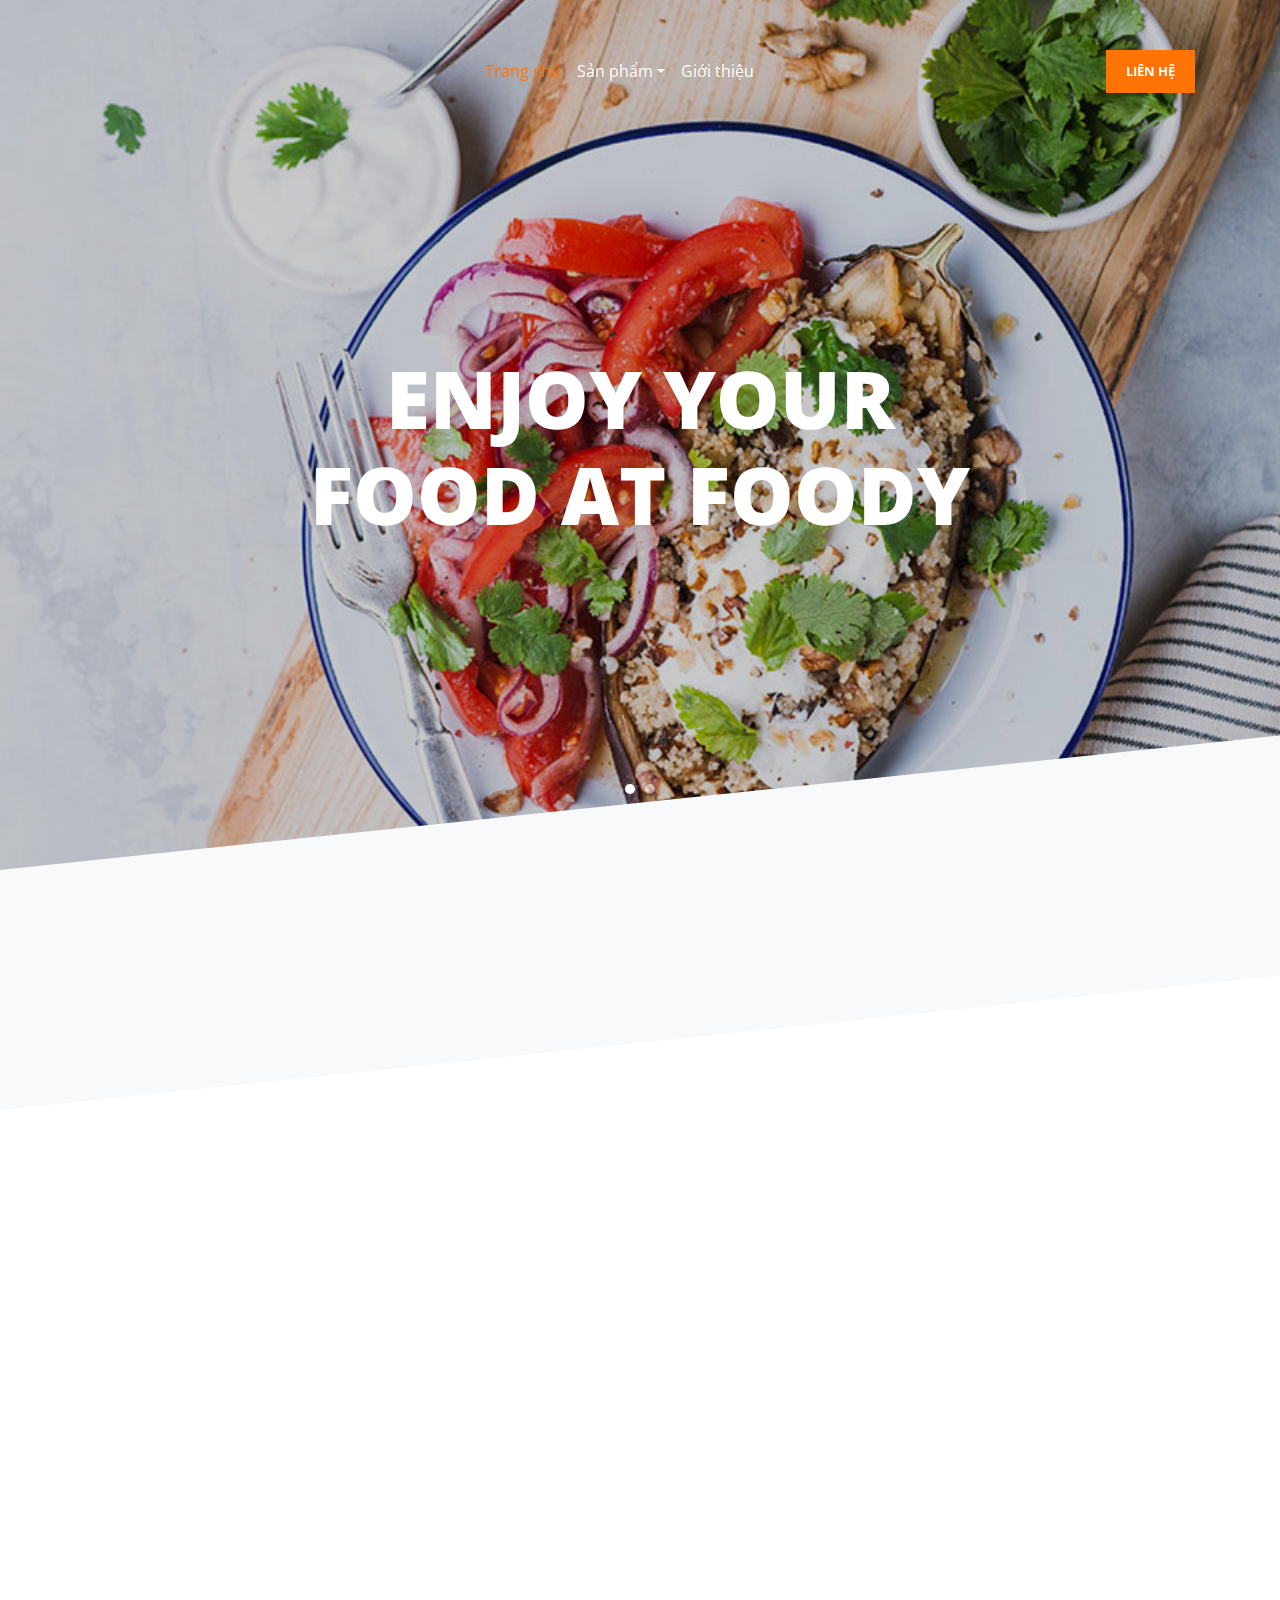
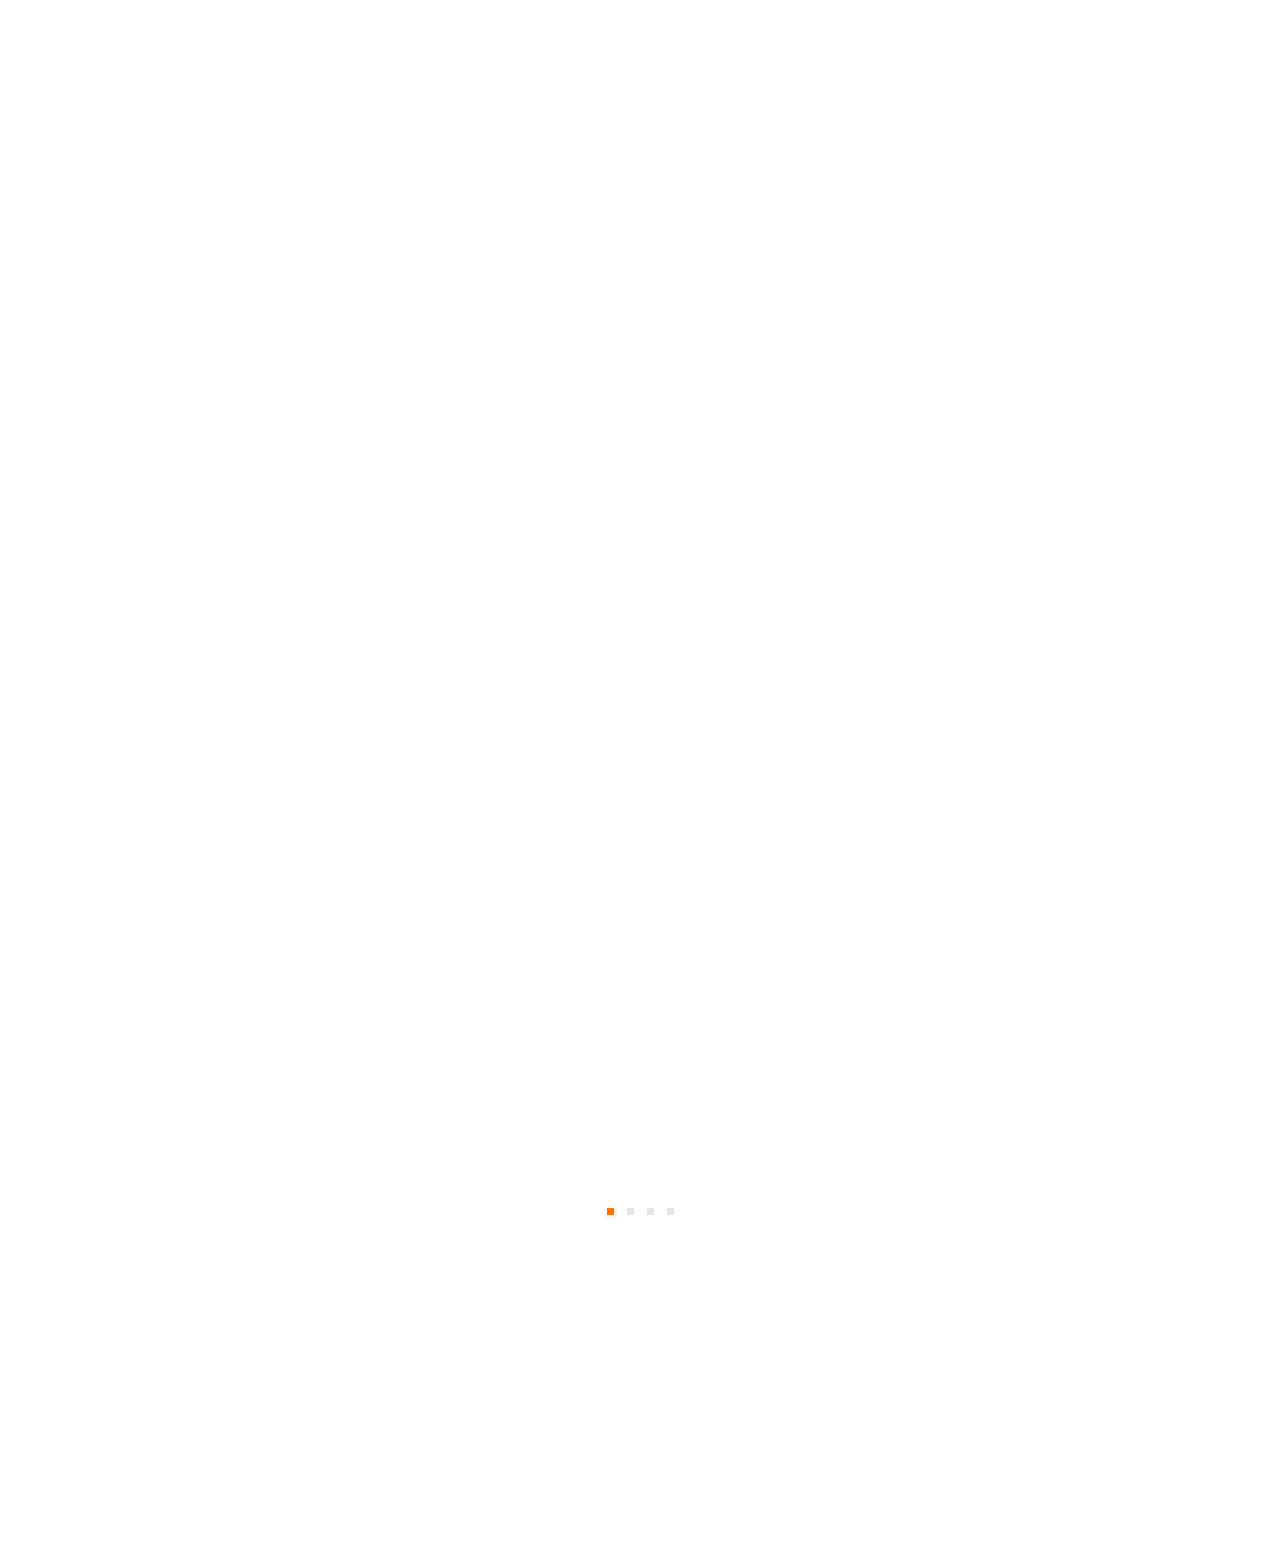
<file: lab4/index.html>
<!DOCTYPE html>
<html lang="en">
  <head>
    <title>Trang chủ</title>
    <meta charset="utf-8">
    <meta name="viewport" content="width=device-width, initial-scale=1, shrink-to-fit=no">
    
    <meta name="description" content="" />
    <meta name="keywords" content="" />
    <meta name="author" content="Free-Template.co" />
    <link rel="icon" href="img/logocanhan.png" type="image/png" sizes="16x16">

    <link href="https://fonts.googleapis.com/css?family=Open+Sans:300,400,700,800" rel="stylesheet">

    <link rel="stylesheet" href="css/bootstrap.css">
    <link rel="stylesheet" href="css/animate.css">
    <link rel="stylesheet" href="css/owl.carousel.min.css">
    <link rel="stylesheet" href="css/aos.css">

    <link rel="stylesheet" href="css/magnific-popup.css">


    <link rel="stylesheet" href="fonts/ionicons/css/ionicons.min.css">
    <link rel="stylesheet" href="fonts/fontawesome/css/font-awesome.min.css">
    <link rel="stylesheet" href="fonts/flaticon/font/flaticon.css">

    <!-- Theme Style -->
    <link rel="stylesheet" href="css/style.css">
  </head>
  <body>
    
    <header role="banner">
      <nav class="navbar navbar-expand-md navbar-dark bg-dark">
        <div class="container">

          <button class="navbar-toggler" type="button" data-toggle="collapse" data-target="#navbarsExample05" aria-controls="navbarsExample05" aria-expanded="false" aria-label="Toggle navigation">
            <span class="navbar-toggler-icon"></span>
          </button>

          <div class="collapse navbar-collapse" id="navbarsExample05">
            <ul class="navbar-nav ml-auto pl-lg-5 pl-0">
              <li class="nav-item">
                <a class="nav-link active" href="index.html">Trang chủ</a>
              </li>

              <li class="nav-item dropdown">
                      <a class="nav-link dropdown-toggle" href="#" id="dropdown04" data-toggle="dropdown" aria-haspopup="true" aria-expanded="false">	Sản phẩm</a>
                <div class="dropdown-menu" aria-labelledby="dropdown04">
                  <a class="dropdown-item" href="#">Món ăn ngon</a>
    
                  <a class="dropdown-item" href="#">Món đặc trưng </a>
                </div>
              </li>

                         <li class="nav-item">
                <a class="nav-link" href="#.html">Giới thiệu</a>
              </li>
            </ul>

            <ul class="navbar-nav ml-auto">
              <li class="nav-item cta-btn">
                <a class="nav-link" href="#.html">Liên hệ 	</a>
              </li>
            </ul>
            
          </div>
        </div>
      </nav>
    </header>
    <!-- END header -->
    
    <div class="slider-wrap">
      <section class="home-slider owl-carousel">


        <div class="slider-item" style="background-image: url('img/hero_1.jpg');">
          
          <div class="container">
            <div class="row slider-text align-items-center justify-content-center">
              <div class="col-md-8 text-center col-sm-12 ">
                <h1 data-aos="fade-up">Enjoy Your Food at Foody</h1>

              </div>
            </div>
          </div>

        </div>

        <div class="slider-item" style="background-image: url('img/hero_2.jpg');">
          <div class="container">
            <div class="row slider-text align-items-center justify-content-center">
              <div class="col-md-8 text-center col-sm-12 ">
                <h1 data-aos="fade-up">Delecious Food</h1>
       
              </div>
            </div>
          </div>
          
        </div>

      </section>
    <!-- END slider -->
    </div> 
	    <section class="section pb-0">
      <div class="container">
        <div class="row mb-5 justify-content-center" data-aos="fade">
            <div class="col-md-7 text-center heading-wrap">
              <h2 data-aos="fade-up">NHÀ HÀNG</h2>
              <p data-aos="fade-up" data-aos-delay="100">Ở đây có 3 điều luôn tạo sự khác biệt: UY TÍN, CHẤT LƯỢNG, DỊCH VỤ . </p>
            </div>
          </div>
        <div class="row align-items-center">
          <div class="col-lg-4">
            <img src="img/dishes_1.jpg" alt="Free website template by Free-Template.co" class="img-fluid about_img_1" data-aos="fade" data-aos-delay="200">
          </div>
          <div class="col-lg-4">
            <img src="img/about_1.jpg" alt="Free website template by Free-Template.co" class="img-fluid about_img_1" data-aos="fade" data-aos-delay="300">
            <img src="img/about_2.jpg" alt="Free website template by Free-Template.co" class="img-fluid about_img_1" data-aos="fade" data-aos-delay="400">
          </div>
          <div class="col-lg-4">
            <img src="img/dishes_3.jpg" alt="Free website template by Free-Template.co" class="img-fluid about_img_1" data-aos="fade" data-aos-delay="500">
          </div>
        </div>
      </div>
    </section>
	<section class="section ">

      <div class="clearfix mb-5 pb-5">
        <div class="container-fluid mb-5">
          <div class="row" data-aos="fade">
            <div class="col-md-12 text-center heading-wrap">
              <h2>MÓN ĂN ĐẶC BIỆT</h2>
            </div>
          </div>
        </div>
        <div class="owl-carousel centernonloop">
          <a href="#" class="item-dishes" data-aos="fade-right" data-aos-delay="100">
            <div class="text">
              <p class="dishes-price">250k </p>
              <h2 class="dishes-heading">Organic tomato salad, gorgonzola cheese, capers</h2>
            </div>
            <img src="img/dishes_1.jpg" alt="" class="img-fluid">
          </a>
          <a href="#" class="item-dishes" data-aos="fade-right" data-aos-delay="200">
            <div class="text">
              <p class="dishes-price">399k</p>
              <h2 class="dishes-heading">Baked broccoli</h2>
            </div>
            <img src="img/dishes_2.jpg" alt="" class="img-fluid">
          </a>
          <a href="#" class="item-dishes" data-aos="fade-right" data-aos-delay="300">
            <div class="text">
              <p class="dishes-price">499k</p>
              <h2 class="dishes-heading">Spicy meatballs</h2>
            </div>
            <img src="img/dishes_3.jpg" alt="" class="img-fluid">
          </a>
          <a href="#" class="item-dishes" data-aos="fade-right" data-aos-delay="400">
            <div class="text">
              <p class="dishes-price">599k</p>
              <h2 class="dishes-heading">Eggplant parmigiana</h2>
            </div>
            <img src="img/dishes_4.jpg" alt="" class="img-fluid">
          </a>
        </div>
      </div>

    </section> <!-- .section -->
	
       <section class="">

   

    </section> <!-- .section -->

   



    <!-- loader -->
    <div id="loader" class="show fullscreen"><svg class="circular" width="48px" height="48px"><circle class="path-bg" cx="24" cy="24" r="22" fill="none" stroke-width="4" stroke="#eeeeee"/><circle class="path" cx="24" cy="24" r="22" fill="none" stroke-width="4" stroke-miterlimit="10" stroke="#cf1d16"/></svg></div>

    <script src="js/jquery-3.2.1.min.js"></script>
    <script src="js/popper.min.js"></script>
    <script src="js/bootstrap.min.js"></script>
    <script src="js/owl.carousel.min.js"></script>
    <script src="js/jquery.waypoints.min.js"></script>
    <script src="js/aos.js"></script>

    <script src="js/jquery.magnific-popup.min.js"></script>
    <script src="js/magnific-popup-options.js"></script>
    

    <script src="js/main.js"></script>
    
  </body>
</html>
</file>
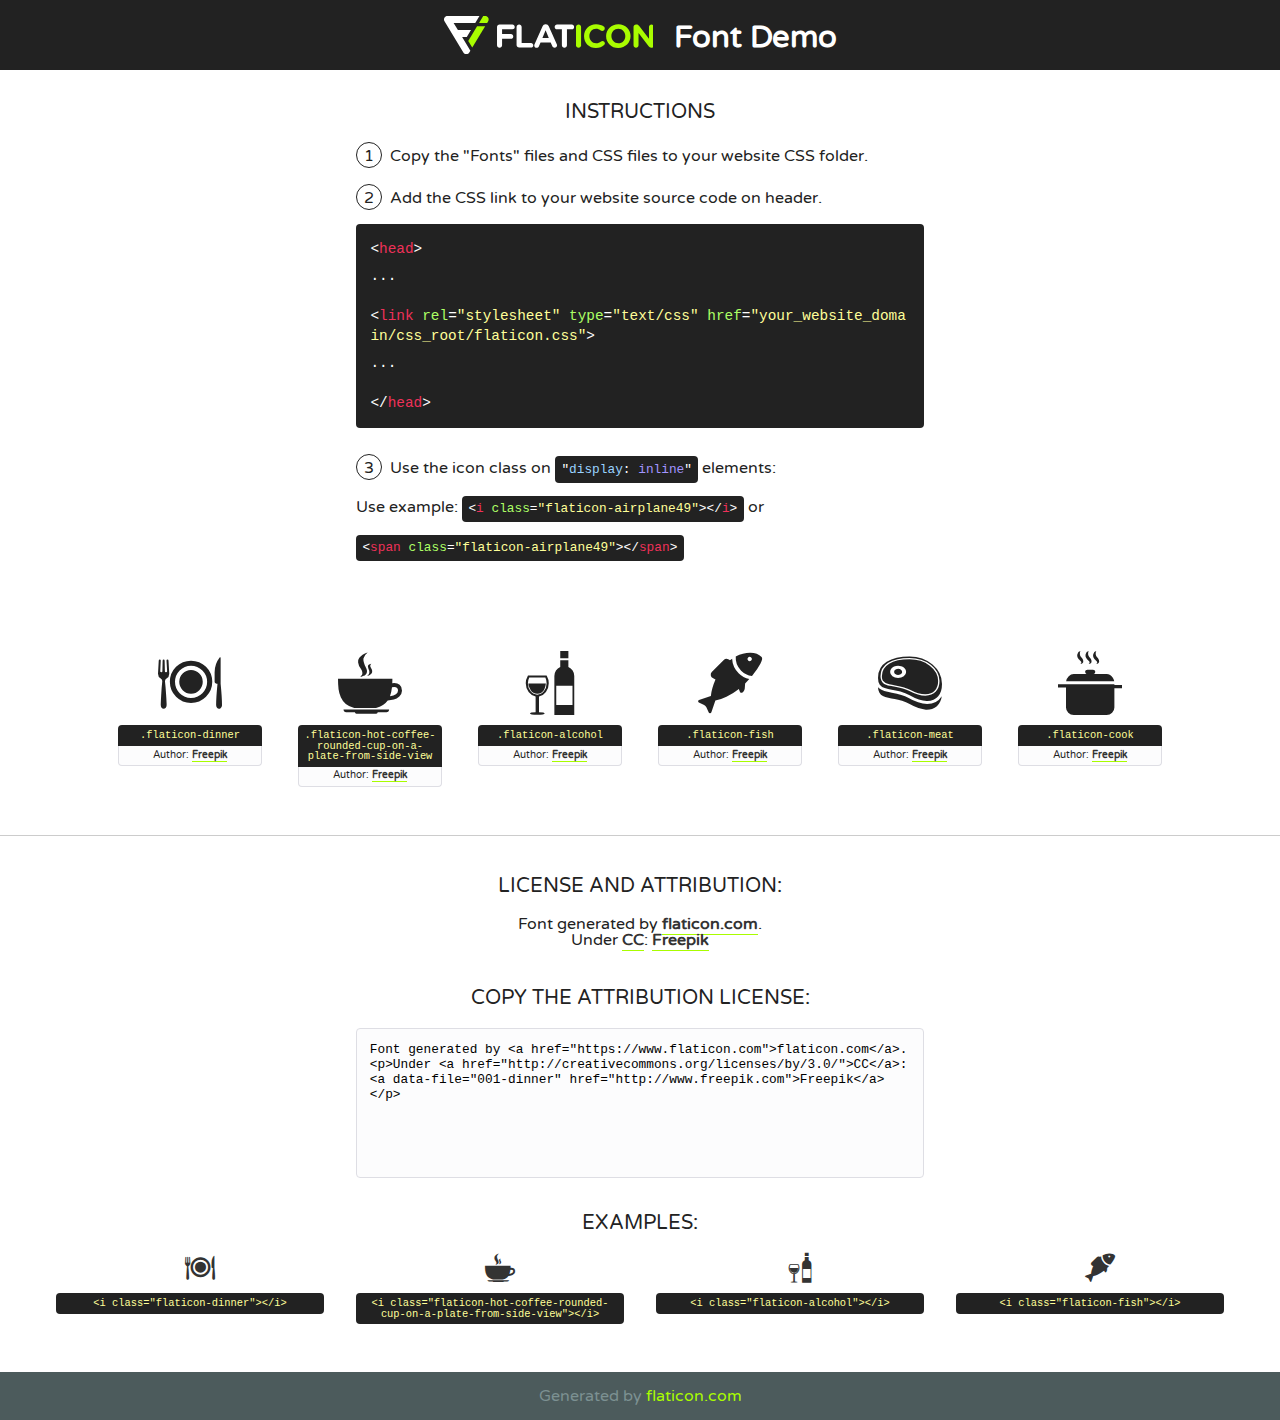
<file: lab4/fonts/flaticon/font/flaticon.html>
<!DOCTYPE html>
<!--
  Flaticon icon font: Flaticon
  Creation date: 02/05/2019 01:22
-->
<html>
<!DOCTYPE html>
<html>

<head>
    <title>Flaticon WebFont</title>
    <link href="http://fonts.googleapis.com/css?family=Varela+Round" rel="stylesheet" type="text/css" />
    <link rel="stylesheet" type="text/css" href="flaticon.css">
    <meta charset="UTF-8">
    <style>
    html, body, div, span, applet, object, iframe,
    h1, h2, h3, h4, h5, h6, p, blockquote, pre,
    a, abbr, acronym, address, big, cite, code,
    del, dfn, em, img, ins, kbd, q, s, samp,
    small, strike, strong, sub, sup, tt, var,
    b, u, i, center,
    dl, dt, dd, ol, ul, li,
    fieldset, form, label, legend,
    table, caption, tbody, tfoot, thead, tr, th, td,
    article, aside, canvas, details, embed, 
    figure, figcaption, footer, header, hgroup, 
    menu, nav, output, ruby, section, summary,
    time, mark, audio, video {
        margin: 0;
        padding: 0;
        border: 0;
        font-size: 100%;
        font: inherit;
        vertical-align: baseline;
    }
    /* HTML5 display-role reset for older browsers */
    article, aside, details, figcaption, figure, 
    footer, header, hgroup, menu, nav, section {
        display: block;
    }
    body {
        line-height: 1;
    }
    ol, ul {
        list-style: none;
    }
    blockquote, q {
        quotes: none;
    }
    blockquote:before, blockquote:after,
    q:before, q:after {
        content: '';
        content: none;
    }
    table {
        border-collapse: collapse;
        border-spacing: 0;
    }
    body {
        font-family: 'Varela Round', Helvetica, Arial, sans-serif;
        font-size: 16px;
        color: #222;
    }
    a {
        color: #333;
        border-bottom: 1px solid #a9fd00;
        font-weight: bold;
        text-decoration: none;
    }
    * {
        -moz-box-sizing: border-box;
        -webkit-box-sizing: border-box;
        box-sizing: border-box;
        margin: 0;
        padding: 0;
    }
    [class^="flaticon-"]:before, [class*=" flaticon-"]:before, [class^="flaticon-"]:after, [class*=" flaticon-"]:after {
        font-family: Flaticon;
        font-size: 30px;
        font-style: normal;
        margin-left: 20px;
        color: #333;
    }
    .wrapper {
        max-width: 600px;
        margin: auto;
        padding: 0 1em;
    }
    .title {
        font-size: 1.25em;
        text-align: center;
        margin-bottom: 1em;
        text-transform: uppercase;
    }
    header {
        text-align: center;
        background-color: #222;
        color: #fff;
        padding: 1em;
    }
    header .logo {
        width: 210px;
        height: 38px;
        display: inline-block;
        vertical-align: middle;
        margin-right: 1em;
        border: none;
    }
    header strong {
        font-size: 1.95em;
        font-weight: bold;
        vertical-align: middle;
        margin-top: 5px;
        display: inline-block;
    }
    .demo {
        margin: 2em auto;
        line-height: 1.25em;
    }
    .demo ul li {
        margin-bottom: 1em;
    }
    .demo ul li .num {
        color: #222;
        border-radius: 20px;
        display: inline-block;
        width: 26px;
        padding: 3px;
        height: 26px;
        text-align: center;
        margin-right: 0.5em;
        border: 1px solid #222;
    }
    .demo ul li code {
        background-color: #222;
        border-radius: 4px;
        padding: 0.25em 0.5em;
        display: inline-block;
        color: #fff;
        font-family: Consolas,Monaco,Lucida Console,Liberation Mono,DejaVu Sans Mono,Bitstream Vera Sans Mono,Courier New, monospace;
        font-weight: lighter;
        margin-top: 1em;
        font-size: 0.8em;
        word-break: break-all;
    }
    .demo ul li code.big {
        padding: 1em;
        font-size: 0.9em;
    }
    .demo ul li code .red {
        color: #EF3159;
    }
    .demo ul li code .green {
        color: #ACFF65;
    }
    .demo ul li code .yellow {
        color: #FFFF99;
    }
    .demo ul li code .blue {
        color: #99D3FF;
    }
    .demo ul li code .purple {
        color: #A295FF;
    }
    .demo ul li code .dots {
        margin-top: 0.5em;
        display: block;
    }
    #glyphs {
        border-bottom: 1px solid #ccc;
        padding: 2em 0;
        text-align: center;
    }
    .glyph {
        display: inline-block;
        width: 9em;
        margin: 1em;
        text-align: center;
        vertical-align: top;
        background: #FFF;
    }
    .glyph .glyph-icon {
        padding: 10px;
        display: block;
        font-family:"Flaticon";
        font-size: 64px;
        line-height: 1;
    }
    .glyph .glyph-icon:before {
        font-size: 64px;
        color: #222;
        margin-left: 0;
    }
    .class-name {
        font-size: 0.65em;
        background-color: #222;
        color: #fff;
        border-radius: 4px 4px 0 0;
        padding: 0.5em;
        color: #FFFF99;
        font-family: Consolas,Monaco,Lucida Console,Liberation Mono,DejaVu Sans Mono,Bitstream Vera Sans Mono,Courier New, monospace;
    }
    .author-name {
        font-size: 0.6em;
        background-color: #fcfcfd;
        border: 1px solid #DEDEE4;
        border-top: 0;
        border-radius: 0 0 4px 4px;
        padding: 0.5em;
    }
    .class-name:last-child {
        font-size: 10px;
        color:#888;
    }
    .class-name:last-child a {
        font-size: 10px;
        color:#555;
    }
    .class-name:last-child a:hover {
        color:#a9fd00;
    }
    .glyph > input {
        display: block;
        width: 100px;
        margin: 5px auto;
        text-align: center;
        font-size: 12px;
        cursor: text;
    }
    .glyph > input.icon-input {
        font-family:"Flaticon";
        font-size: 16px;
        margin-bottom: 10px;
    }
    .attribution .title {
        margin-top: 2em;
    }
    .attribution textarea {
        background-color: #fcfcfd;
        padding: 1em;
        border: none;
        box-shadow: none;
        border: 1px solid #DEDEE4;
        border-radius: 4px;
        resize: none;
        width: 100%;
        height: 150px;
        font-size: 0.8em;
        font-family: Consolas,Monaco,Lucida Console,Liberation Mono,DejaVu Sans Mono,Bitstream Vera Sans Mono,Courier New, monospace;
        -webkit-appearance: none;
    }
    .iconsuse {
        margin: 2em auto;
        text-align: center;
        max-width: 1200px;
    }
    .iconsuse:after {
        content: '';
        display: table;
        clear: both;
    }
    .iconsuse .image {
        float: left;
        width: 25%;
        padding: 0 1em;
    }
    .iconsuse .image p {
        margin-bottom: 1em;
    }
    .iconsuse .image span {
        display: block;
        font-size: 0.65em;
        background-color: #222;
        color: #fff;
        border-radius: 4px;
        padding: 0.5em;
        color: #FFFF99;
        margin-top: 1em;
        font-family: Consolas,Monaco,Lucida Console,Liberation Mono,DejaVu Sans Mono,Bitstream Vera Sans Mono,Courier New, monospace;
    }
    #footer {
        text-align: center;
        background-color: #4C5B5C;
        color: #7c9192;
        padding: 1em;
    }
    #footer a {
        border: none;
        color: #a9fd00;
        font-weight: normal;
    }
    @media (max-width: 960px) {
        .iconsuse .image {
            width: 50%;
        }
    }
    @media (max-width: 560px) {
        .iconsuse .image {
            width: 100%;
        }
    }
    </style>
</head>

<body class="characters-off">

    <header>
        <a href="https://www.flaticon.com" target="_blank" class="logo">
            <svg version="1.1" xmlns="http://www.w3.org/2000/svg" xmlns:xlink="http://www.w3.org/1999/xlink" xmlns:a="http://ns.adobe.com/AdobeSVGViewerExtensions/3.0/" viewBox="0 0 560.875 102.036" enable-background="new 0 0 560.875 102.036" xml:space="preserve">
                <defs>
                </defs>
                <g>
                    <g class="letters">
                        <path fill="#ffffff" d="M141.596,29.675c0-3.777,2.985-6.767,6.764-6.767h34.438c3.426,0,6.15,2.728,6.15,6.15
                        c0,3.43-2.724,6.149-6.15,6.149h-27.674v13.091h23.719c3.429,0,6.151,2.724,6.151,6.15c0,3.43-2.723,6.149-6.151,6.149h-23.719
                        v17.574c0,3.773-2.986,6.761-6.764,6.761c-3.779,0-6.764-2.989-6.764-6.761V29.675z"></path>
                        <path fill="#ffffff" d="M193.844,29.149c0-3.781,2.985-6.767,6.764-6.767c3.776,0,6.763,2.985,6.763,6.767v42.957h25.039
                        c3.426,0,6.149,2.726,6.149,6.153c0,3.425-2.723,6.15-6.149,6.15h-31.802c-3.779,0-6.764-2.986-6.764-6.768V29.149z"></path>
                        <path fill="#ffffff" d="M241.891,75.71l21.438-48.407c1.492-3.341,4.215-5.357,7.906-5.357h0.792
                        c3.686,0,6.323,2.017,7.815,5.357l21.439,48.407c0.436,0.967,0.701,1.845,0.701,2.723c0,3.602-2.809,6.501-6.414,6.501
                        c-3.161,0-5.269-1.845-6.499-4.655l-4.132-9.661h-27.059l-4.301,10.102c-1.144,2.631-3.426,4.214-6.237,4.214
                        c-3.517,0-6.24-2.81-6.24-6.325C241.1,77.64,241.451,76.677,241.891,75.71z M279.932,58.666l-8.521-20.297l-8.526,20.297H279.932
                        z"></path>
                        <path fill="#ffffff" d="M314.864,35.387H301.86c-3.429,0-6.239-2.813-6.239-6.238c0-3.429,2.811-6.24,6.239-6.24h39.533
                        c3.426,0,6.237,2.811,6.237,6.24c0,3.425-2.811,6.238-6.237,6.238h-13.001v42.785c0,3.773-2.99,6.761-6.764,6.761
                        c-3.779,0-6.764-2.989-6.764-6.761V35.387z"></path>
                        <path fill="#A9FD00" d="M352.615,29.149c0-3.781,2.985-6.767,6.767-6.767c3.774,0,6.761,2.985,6.761,6.767v49.024
                        c0,3.773-2.987,6.761-6.761,6.761c-3.781,0-6.767-2.989-6.767-6.761V29.149z"></path>
                        <path fill="#A9FD00" d="M374.132,53.836v-0.179c0-17.481,13.178-31.801,32.065-31.801c9.22,0,15.459,2.458,20.557,6.238
                        c1.402,1.054,2.637,2.985,2.637,5.357c0,3.692-2.985,6.59-6.681,6.59c-1.845,0-3.071-0.702-4.044-1.319
                        c-3.776-2.813-7.729-4.393-12.562-4.393c-10.364,0-17.831,8.611-17.831,19.154v0.173c0,10.542,7.291,19.329,17.831,19.329
                        c5.715,0,9.492-1.756,13.359-4.834c1.049-0.874,2.458-1.491,4.039-1.491c3.429,0,6.325,2.813,6.325,6.236
                        c0,2.106-1.056,3.78-2.282,4.834c-5.539,4.834-12.036,7.733-21.878,7.733C387.572,85.464,374.132,71.493,374.132,53.836z"></path>
                        <path fill="#A9FD00" d="M433.009,53.836v-0.179c0-17.481,13.79-31.801,32.766-31.801c18.981,0,32.592,14.143,32.592,31.628v0.173
                        c0,17.483-13.785,31.807-32.769,31.807C446.625,85.464,433.009,71.32,433.009,53.836z M484.224,53.836v-0.179
                        c0-10.539-7.725-19.326-18.626-19.326c-10.893,0-18.449,8.611-18.449,19.154v0.173c0,10.542,7.73,19.329,18.626,19.329
                        C476.676,72.986,484.224,64.378,484.224,53.836z"></path>
                        <path fill="#A9FD00" d="M506.233,29.321c0-3.774,2.99-6.763,6.767-6.763h1.401c3.252,0,5.183,1.583,7.029,3.953l26.093,34.265
                        V29.059c0-3.692,2.99-6.677,6.681-6.677c3.683,0,6.671,2.985,6.671,6.677v48.934c0,3.78-2.987,6.765-6.764,6.765h-0.436
                        c-3.257,0-5.188-1.581-7.034-3.953l-27.056-35.492v32.944c0,3.687-2.985,6.676-6.678,6.676c-3.683,0-6.673-2.989-6.673-6.676
                        V29.321z"></path>
                    </g>
                    <g class="insignia">
                        <path fill="#ffffff" d="M48.372,56.137h12.517l11.156-18.537H37.186L25.688,18.539h57.825L94.668,0H9.271
                        C5.925,0,2.842,1.801,1.198,4.716c-1.644,2.907-1.593,6.482,0.134,9.343l50.38,83.501c1.678,2.781,4.689,4.476,7.938,4.476
                        c3.246,0,6.257-1.695,7.935-4.476l2.898-4.804L48.372,56.137z"></path>
                        <g class="i">
                            <path fill="#A9FD00" d="M93.575,18.539h0.031v0.004l21.652,0.004l2.705-4.488c1.727-2.861,1.778-6.436,0.133-9.343
                            C116.454,1.801,113.371,0,110.026,0h-5.294L93.575,18.539z"></path>
                            <polygon fill="#A9FD00" points="88.291,27.356 64.725,66.486 75.519,84.404 109.942,27.356"></polygon>
                        </g>
                    </g>
                </g>
            </svg>
        </a>
        <strong>Font Demo</strong>
    </header>


    <section class="demo wrapper">

        <p class="title">Instructions</p>

        <ul>
            <li>
                <span class="num">1</span>Copy the "Fonts" files and CSS files to your website CSS folder.
            </li>
            <li>
                <span class="num">2</span>Add the CSS link to your website source code on header.
                <code class="big">
                    &lt;<span class="red">head</span>&gt;
                    <br/><span class="dots">...</span>
                    <br/>&lt;<span class="red">link</span> <span class="green">rel</span>=<span class="yellow">"stylesheet"</span> <span class="green">type</span>=<span class="yellow">"text/css"</span> <span class="green">href</span>=<span class="yellow">"your_website_domain/css_root/flaticon.css"</span>&gt;
                    <br/><span class="dots">...</span>
                    <br/>&lt;/<span class="red">head</span>&gt;
                </code>
            </li>

            <li>
                <p>
                    <span class="num">3</span>Use the icon class on <code>"<span class="blue">display</span>:<span class="purple"> inline</span>"</code> elements:
                    <br />
                    Use example: <code>&lt;<span class="red">i</span> <span class="green">class</span>=<span class="yellow">&quot;flaticon-airplane49&quot;</span>&gt;&lt;/<span class="red">i</span>&gt;</code> or <code>&lt;<span class="red">span</span> <span class="green">class</span>=<span class="yellow">&quot;flaticon-airplane49&quot;</span>&gt;&lt;/<span class="red">span</span>&gt;</code>
            </li>
        </ul>

    </section>




   <section id="glyphs">          
    
      
        <div class="glyph"><div class="glyph-icon flaticon-dinner"></div>
            <div class="class-name">.flaticon-dinner</div>
            <div class="author-name">Author: <a data-file="001-dinner" href="http://www.freepik.com">Freepik</a> </div> 
        </div>        
        
        <div class="glyph"><div class="glyph-icon flaticon-hot-coffee-rounded-cup-on-a-plate-from-side-view"></div>
            <div class="class-name">.flaticon-hot-coffee-rounded-cup-on-a-plate-from-side-view</div>
            <div class="author-name">Author: <a data-file="002-hot-coffee-rounded-cup-on-a-plate-from-side-view" href="http://www.freepik.com">Freepik</a> </div> 
        </div>        
        
        <div class="glyph"><div class="glyph-icon flaticon-alcohol"></div>
            <div class="class-name">.flaticon-alcohol</div>
            <div class="author-name">Author: <a data-file="003-alcohol" href="http://www.freepik.com">Freepik</a> </div> 
        </div>        
        
        <div class="glyph"><div class="glyph-icon flaticon-fish"></div>
            <div class="class-name">.flaticon-fish</div>
            <div class="author-name">Author: <a data-file="004-fish" href="http://www.freepik.com">Freepik</a> </div> 
        </div>        
        
        <div class="glyph"><div class="glyph-icon flaticon-meat"></div>
            <div class="class-name">.flaticon-meat</div>
            <div class="author-name">Author: <a data-file="005-meat" href="http://www.freepik.com">Freepik</a> </div> 
        </div>        
        
        <div class="glyph"><div class="glyph-icon flaticon-cook"></div>
            <div class="class-name">.flaticon-cook</div>
            <div class="author-name">Author: <a data-file="006-cook" href="http://www.freepik.com">Freepik</a> </div> 
        </div>        
        

    </section>



    <section class="attribution wrapper"   style="text-align:center;">

      <div class="title">License and attribution:</div><div class="attrDiv">Font generated by <a href="https://www.flaticon.com">flaticon.com</a>. <div><p>Under <a href="http://creativecommons.org/licenses/by/3.0/">CC</a>: <a data-file="001-dinner" href="http://www.freepik.com">Freepik</a></p>  </div>
      </div>
      <div class="title">Copy the Attribution License:</div>

    <textarea onclick="this.focus();this.select();">Font generated by &lt;a href=&quot;https://www.flaticon.com&quot;&gt;flaticon.com&lt;/a&gt;. <p>Under <a href="http://creativecommons.org/licenses/by/3.0/">CC</a>: <a data-file="001-dinner" href="http://www.freepik.com">Freepik</a></p>  
     </textarea>

    </section>

    <section class="iconsuse">

          <div class="title">Examples:</div>            
             
            <div class="image">
                <p>
                    <i class="glyph-icon flaticon-dinner"></i> 
                    <span>&lt;i class=&quot;flaticon-dinner&quot;&gt;&lt;/i&gt;</span>
                </p>
            </div>
            
            <div class="image">
                <p>
                    <i class="glyph-icon flaticon-hot-coffee-rounded-cup-on-a-plate-from-side-view"></i> 
                    <span>&lt;i class=&quot;flaticon-hot-coffee-rounded-cup-on-a-plate-from-side-view&quot;&gt;&lt;/i&gt;</span>
                </p>
            </div>
            
            <div class="image">
                <p>
                    <i class="glyph-icon flaticon-alcohol"></i> 
                    <span>&lt;i class=&quot;flaticon-alcohol&quot;&gt;&lt;/i&gt;</span>
                </p>
            </div>
            
            <div class="image">
                <p>
                    <i class="glyph-icon flaticon-fish"></i> 
                    <span>&lt;i class=&quot;flaticon-fish&quot;&gt;&lt;/i&gt;</span>
                </p>
            </div>
                       
        </div>
                            
    </section>

<div id="footer">
    <div>Generated by <a href="https://www.flaticon.com">flaticon.com</a>
    </div>
</div>



</body>
</html>
</file>
<file: lab4/fonts/flaticon/font/flaticon.css>
/*
  	Flaticon icon font: Flaticon
  	Creation date: 02/05/2019 01:22
  	*/

@font-face {
  font-family: "Flaticon";
  src: url("./Flaticon.eot");
  src: url("./Flaticon.eot?#iefix") format("embedded-opentype"),
       url("./Flaticon.woff2") format("woff2"),
       url("./Flaticon.woff") format("woff"),
       url("./Flaticon.ttf") format("truetype"),
       url("./Flaticon.svg#Flaticon") format("svg");
  font-weight: normal;
  font-style: normal;
}

@media screen and (-webkit-min-device-pixel-ratio:0) {
  @font-face {
    font-family: "Flaticon";
    src: url("./Flaticon.svg#Flaticon") format("svg");
  }
}

[class^="flaticon-"]:before, [class*=" flaticon-"]:before,
[class^="flaticon-"]:after, [class*=" flaticon-"]:after {   
  font-family: Flaticon;
        font-style: normal;
/* Better Font Rendering =========== */
  -webkit-font-smoothing: antialiased;
  -moz-osx-font-smoothing: grayscale;
}

.flaticon-dinner:before { content: "\f100"; }
.flaticon-hot-coffee-rounded-cup-on-a-plate-from-side-view:before { content: "\f101"; }
.flaticon-alcohol:before { content: "\f102"; }
.flaticon-fish:before { content: "\f103"; }
.flaticon-meat:before { content: "\f104"; }
.flaticon-cook:before { content: "\f105"; }
</file>
<file: lab4/css/style.css>
/*
////////////////////////////////////////////////////////////////

Author: Free-Template.co
Author URL: http://free-template.co.
License: https://creativecommons.org/licenses/by/3.0/
License URL: https://creativecommons.org/licenses/by/3.0/
Site License URL: https://free-template.co/template-license/
  
Website:  https://free-template.co
Facebook: https://www.facebook.com/FreeDashTemplate.co
Twitter:  https://twitter.com/Free_Templateco
RSS Feed: https://feeds.feedburner.com/Free-templateco

////////////////////////////////////////////////////////////////
*/
html {
  overflow-x: hidden;
}

body {
  background: #fff;
  font-family: "Open Sans", Arial, sans-serif;
  font-weight: 400;
  font-size: 15px;
  line-height: 1.8;
  color: #868e96;
}

a {
  -webkit-transition: .3s all ease;
  -o-transition: .3s all ease;
  transition: .3s all ease;
  text-decoration: none;
}

a:hover {
  text-decoration: none;
}

h1, h2, h3, h4, h5 {
  color: #000;
}

.btn, .form-control {
  outline: none;
  -webkit-box-shadow: none !important;
  box-shadow: none !important;
  border-radius: 0px !important;
}

.btn:focus, .btn:active, .form-control:focus, .form-control:active {
  outline: none;
}

.form-control {
  -webkit-box-shadow: none !important;
  box-shadow: none !important;
  height: 46px;
  border-width: 1px;
}

.form-control:active, .form-control:focus {
  border-color: #ff7404;
}

textarea.form-control {
  height: inherit;
}

.btn {
  font-size: 13px;
  text-transform: uppercase;
  letter-spacing: .2em;
}

.btn.btn-primary {
  color: #fff;
  border-width: 2px;
}

.btn.btn-primary:hover, .btn.btn-primary:active, .btn.btn-primary:focus {
  border-color: #ff9037;
  background: #ff9037;
}

.btn.btn-sm {
  font-size: 12px;
}

.btn.btn-outline-primary {
  border-width: 2px;
  color: #ff7404;
}

.btn.btn-outline-primary:hover, .btn.btn-outline-primary:focus, .btn.btn-outline-primary:active {
  color: #fff;
}

.btn.btn-outline-white {
  border-width: 2px;
  border-color: #fff;
  color: #fff;
}

.btn.btn-outline-white:hover, .btn.btn-outline-white:focus {
  background: #fff;
  color: #000 !important;
  border-width: 2px;
}

.btn:hover {
  text-decoration: none;
}

/* Header */
header {
  position: absolute;
  top: 0;
  left: 0;
  width: 100%;
  z-index: 5;
  padding: 0px 0;
}

@media (min-width: 768px) {
  header {
    padding: 30px 0;
  }
}

header .navbar-brand {
  text-transform: uppercase;
  letter-spacing: .2em;
  font-weight: 800;
  font-size: 2rem;
}

header .navbar-brand.absolute {
  position: absolute;
}

@media (max-width: 991px) {
  header .navbar-brand.absolute {
    position: relative;
  }
}

header .navbar-brand span {
  color: #ff7404;
}

@media (min-width: 768px) {
  header .navbar-brand span {
    color: #ced4da;
  }
}

header .navbar {
  background: black !important;
  padding-top: .5rem;
  padding-bottom: .5rem;
}

@media (min-width: 768px) {
  header .navbar {
    padding-top: 0;
    padding-bottom: 0;
    background: none !important;
    position: relative;
  }
}

header .navbar .nav-link {
  padding: 1.7rem 1rem;
  outline: none !important;
  font-size: 1rem;
  color: white !important;
}

@media (max-width: 1199px) {
  header .navbar .nav-link {
    padding: .5rem 0rem;
  }
}

header .navbar .nav-link.active {
  color: #ff7404 !important;
}

header .navbar .dropdown-menu {
  font-size: 14px;
  border-radius: 4px;
  border: none;
  -webkit-box-shadow: 0 2px 30px 0px rgba(0, 0, 0, 0.2);
  box-shadow: 0 2px 30px 0px rgba(0, 0, 0, 0.2);
  min-width: 13em;
  margin-top: -10px;
}

header .navbar .dropdown-menu:before {
  bottom: 100%;
  left: 10%;
  border: solid transparent;
  content: " ";
  height: 0;
  width: 0;
  position: absolute;
  pointer-events: none;
  border-bottom-color: #fff;
  border-width: 7px;
}

@media (max-width: 991px) {
  header .navbar .dropdown-menu:before {
    display: none;
  }
}

header .navbar .dropdown-menu .dropdown-item:hover {
  background: #ff7404;
  color: #fff;
}

header .navbar .dropdown-menu .dropdown-item.active {
  background: #ff7404;
  color: #fff;
}

header .navbar .dropdown-menu a {
  padding-top: 7px;
  padding-bottom: 7px;
}

header .navbar .cta-btn a {
  background: #ff7404;
  color: #fff !important;
  text-transform: uppercase;
  font-size: .8rem;
  padding: 15px 20px !important;
  line-height: 1;
  font-weight: bold;
  -webkit-transition: .3s all ease;
  -o-transition: .3s all ease;
  transition: .3s all ease;
}

header .navbar .cta-btn a:hover {
  background: #fff;
  color: #ff7404 !important;
  -webkit-box-shadow: 2px 0 30px -5px rgba(0, 0, 0, 0.2);
  box-shadow: 2px 0 30px -5px rgba(0, 0, 0, 0.2);
}

.half .text, .half .image {
  width: 50%;
}

@media (max-width: 991px) {
  .half .text, .half .image {
    width: 100%;
  }
}

.half .text {
  padding: 7%;
}

.half .image {
  background-size: cover;
  background-position: center center;
}

@media (max-width: 991px) {
  .half .image {
    height: 350px;
  }
}

.section-heading h2 {
  font-size: 50px;
}

.section-heading .small-sub-heading {
  font-size: 14px;
  color: #ff7404;
}

.blog .media h3 {
  font-size: 20px;
  margin-bottom: 10px;
}

.blog .media .post-meta {
  font-size: 14px;
  letter-spacing: .2em;
  text-transform: uppercase;
}

.blog .media > a {
  width: 40%;
}

@media (max-width: 767px) {
  .blog .media > a {
    width: 100%;
    margin-bottom: 30px;
  }
}

.item-dishes {
  position: relative;
  display: block;
  overflow: hidden;
}

.item-dishes img {
  -webkit-transform: scale(1);
  -ms-transform: scale(1);
  transform: scale(1);
  -webkit-transition: .3s all ease-out;
  -o-transition: .3s all ease-out;
  transition: .3s all ease-out;
  z-index: 1;
}

.item-dishes:before {
  position: absolute;
  content: "";
  left: 0;
  right: 0;
  bottom: 0;
  top: 0;
  z-index: 2;
  background: #000;
  opacity: .3;
}

.item-dishes .text {
  z-index: 3;
  position: absolute;
  top: 50%;
  -webkit-transform: translateY(-50%);
  -ms-transform: translateY(-50%);
  transform: translateY(-50%);
  width: 100%;
  text-align: center;
}

.item-dishes .text .dishes-heading {
  font-size: 30px;
  font-weight: 700;
  max-width: 500px;
  margin: 0 auto;
  text-transform: uppercase;
  color: #fff;
}

@media (max-width: 991px) {
  .item-dishes .text .dishes-heading {
    font-size: 1.3rem;
  }
}

.item-dishes .text .dishes-price {
  font-weight: 700;
  font-size: 20px;
  color: #fff;
  display: inline-block;
  background: #ff7404;
  width: 100px;
  height: 100px;
  line-height: 100px;
  border-radius: 50%;
  -webkit-transition: .3s all ease;
  -o-transition: .3s all ease;
  transition: .3s all ease;
  border: 2px solid transparent;
}

.item-dishes:hover img {
  -webkit-transform: scale(1.1);
  -ms-transform: scale(1.1);
  transform: scale(1.1);
}

.item-dishes:hover .dishes-price {
  background: transparent;
  border: 2px solid #fff;
}

.heading-wrap {
  position: relative;
}

.heading-wrap h2 {
  font-size: 50px;
  position: relative;
  padding-top: 30px;
  z-index: 2;
  text-transform: uppercase;
  font-weight: 800;
}

.heading-wrap h2:before {
  width: 80px;
  height: 2px;
  background: #ff7404;
  content: "";
  position: absolute;
  top: 0;
  left: 50%;
  -webkit-transform: translateX(-50%);
  -ms-transform: translateX(-50%);
  transform: translateX(-50%);
}

.heading-wrap .back-text, .heading-wrap .back-text-dark {
  z-index: 0;
  line-height: 1;
  top: .5em;
  left: 50%;
  margin-top: -50px;
  -webkit-transform: translateX(-50%);
  -ms-transform: translateX(-50%);
  transform: translateX(-50%);
  font-weight: 800;
  font-size: 200px;
  position: absolute;
  width: 100%;
  color: #f7f7f7;
  text-transform: uppercase;
}

.heading-wrap .back-text-dark {
  color: #f2f2f2 !important;
}

.lead {
  font-size: 16px;
}

.testimonial p {
  font-size: 20px;
  color: #000;
}

.testimonial .author img {
  width: 80px;
  height: 80px;
  border-radius: 50%;
}

.testimonial .author .author-info {
  margin-top: 20px;
}

.testimonial .author h4 {
  font-size: 18px;
  margin-bottom: 0;
}

.testimonial .author p {
  color: #cccccc;
  font-size: 14px;
}

.sched, .blog {
  display: block;
  background-color: #fff;
}

.sched .text, .sched .bg-image, .blog .text, .blog .bg-image {
  width: 100%;
}

@media (min-width: 992px) {
  .sched .text, .sched .bg-image, .blog .text, .blog .bg-image {
    width: 50%;
  }
}

.sched h3, .blog h3 {
  font-size: 20px;
}

.sched .text, .blog .text {
  padding: 30px;
}

.sched .sched-time, .blog .sched-time {
  font-size: 13px;
  color: #999999;
}

.sched .bg-image, .blog .bg-image {
  background-size: cover;
  background-position: center center;
}

@media (max-width: 991px) {
  .sched .bg-image, .blog .bg-image {
    height: 200px;
  }
}

@media (min-width: 768px) {
  .blog {
    margin-bottom: 30px;
  }
}

.blog .text, .blog .bg-image {
  width: 100%;
}

@media (min-width: 992px) {
  .blog .text, .blog .bg-image {
    width: 100%;
  }
}

.blog .bg-image {
  height: 300px;
}

.custom-icon {
  font-size: 70px;
  color: #ff7404;
}

/* Owl Carousel */
.owl-carousel .owl-item {
  -webkit-transition: .3s all ease-in-out;
  -o-transition: .3s all ease-in-out;
  transition: .3s all ease-in-out;
  opacity: .2;
}

.owl-carousel .owl-item.active {
  opacity: 1;
}

.owl-carousel .owl-nav {
  position: absolute;
  top: 50%;
  width: 100%;
}

.owl-carousel .owl-nav .owl-prev,
.owl-carousel .owl-nav .owl-next {
  position: absolute;
  -webkit-transform: translateY(-50%);
  -ms-transform: translateY(-50%);
  transform: translateY(-50%);
  margin-top: -10px;
  opacity: 1;
  -webkit-transition: .3s all ease;
  -o-transition: .3s all ease;
  transition: .3s all ease;
}

.owl-carousel .owl-nav .owl-prev:hover, .owl-carousel .owl-nav .owl-prev:focus, .owl-carousel .owl-nav .owl-prev:active,
.owl-carousel .owl-nav .owl-next:hover,
.owl-carousel .owl-nav .owl-next:focus,
.owl-carousel .owl-nav .owl-next:active {
  outline: none;
  opacity: 1;
}

.owl-carousel .owl-nav .owl-prev span:before,
.owl-carousel .owl-nav .owl-next span:before {
  font-size: 40px;
}

.owl-carousel .owl-nav .owl-prev {
  left: 30px !important;
}

.owl-carousel .owl-nav .owl-next {
  right: 30px !important;
}

.owl-carousel .owl-dots {
  text-align: center;
}

.owl-carousel .owl-dots .owl-dot {
  width: 10px;
  height: 10px;
  margin: 5px;
  border-radius: 50%;
  background: none;
  background: #fff;
  opacity: .5;
}

.owl-carousel .owl-dots .owl-dot.active {
  opacity: 1;
}

.owl-carousel.centernonloop .owl-dots, .owl-carousel.centernonloop2 .owl-dots {
  margin-top: 50px;
}

.owl-carousel.centernonloop .owl-dots.disabled, .owl-carousel.centernonloop2 .owl-dots.disabled {
  display: block !important;
}

.owl-carousel.centernonloop .owl-dots .owl-dot, .owl-carousel.centernonloop2 .owl-dots .owl-dot {
  display: inline-block;
}

.owl-carousel.centernonloop .owl-dots .owl-dot > span, .owl-carousel.centernonloop2 .owl-dots .owl-dot > span {
  display: inline-block;
  width: 7px;
  height: 7px;
  background: #ccc;
  -webkit-transition: .3s all ease-in-out;
  -o-transition: .3s all ease-in-out;
  transition: .3s all ease-in-out;
}

.owl-carousel.centernonloop .owl-dots .owl-dot.active > span, .owl-carousel.centernonloop2 .owl-dots .owl-dot.active > span {
  background: #ff7404;
  -webkit-box-shadow: 0 1px 5px 0px rgba(255, 116, 4, 0.3);
  box-shadow: 0 1px 5px 0px rgba(255, 116, 4, 0.3);
}

.owl-carousel.centernonloop .owl-dots .owl-dot:active, .owl-carousel.centernonloop .owl-dots .owl-dot:focus, .owl-carousel.centernonloop2 .owl-dots .owl-dot:active, .owl-carousel.centernonloop2 .owl-dots .owl-dot:focus {
  outline: none;
}

.owl-carousel.home-slider, .owl-carousel.home-slider-loop-false {
  z-index: 1;
  position: relative;
}

.owl-carousel.home-slider .btn-link, .owl-carousel.home-slider-loop-false .btn-link {
  color: #fff;
}

.owl-carousel.home-slider .owl-nav, .owl-carousel.home-slider-loop-false .owl-nav {
  opacity: 0;
  visibility: hidden;
  -webkit-transition: .3s all ease;
  -o-transition: .3s all ease;
  transition: .3s all ease;
}

.owl-carousel.home-slider .owl-nav button, .owl-carousel.home-slider-loop-false .owl-nav button {
  color: #fff;
}

.owl-carousel.home-slider:focus .owl-nav, .owl-carousel.home-slider:hover .owl-nav, .owl-carousel.home-slider-loop-false:focus .owl-nav, .owl-carousel.home-slider-loop-false:hover .owl-nav {
  opacity: 1;
  visibility: visible;
}

.owl-carousel.home-slider .slider-item, .owl-carousel.home-slider-loop-false .slider-item {
  background-size: cover;
  background-repeat: no-repeat;
  background-position: center center;
  height: calc(100vh);
  min-height: 700px;
  position: relative;
}

.owl-carousel.home-slider .slider-item:before, .owl-carousel.home-slider-loop-false .slider-item:before {
  position: absolute;
  top: 0;
  left: 0;
  right: 0;
  bottom: 0;
  background: rgba(0, 0, 0, 0.2);
  content: "";
}

.owl-carousel.home-slider .slider-item .slider-text, .owl-carousel.home-slider-loop-false .slider-item .slider-text {
  color: #fff;
  height: calc(100vh);
  min-height: 700px;
}

.owl-carousel.home-slider .slider-item .slider-text .child-name, .owl-carousel.home-slider-loop-false .slider-item .slider-text .child-name {
  font-size: 40px;
  color: #fff;
}

.owl-carousel.home-slider .slider-item .slider-text h1, .owl-carousel.home-slider-loop-false .slider-item .slider-text h1 {
  font-size: 5rem;
  color: #fff;
  line-height: 1.2;
  font-weight: 800 !important;
  text-transform: uppercase;
}

@media (max-width: 991px) {
  .owl-carousel.home-slider .slider-item .slider-text h1, .owl-carousel.home-slider-loop-false .slider-item .slider-text h1 {
    font-size: 40px;
  }
}

.owl-carousel.home-slider .slider-item .slider-text p, .owl-carousel.home-slider-loop-false .slider-item .slider-text p {
  font-size: 20px;
  line-height: 1.5;
  font-weight: 300;
  color: white;
}

.owl-carousel.home-slider .slider-item .slider-text a, .owl-carousel.home-slider-loop-false .slider-item .slider-text a {
  color: #fff;
  text-decoration: underline;
}

.owl-carousel.home-slider .slider-item .slider-text .btn, .owl-carousel.home-slider-loop-false .slider-item .slider-text .btn {
  text-decoration: none;
}

.owl-carousel.home-slider.inner-page .slider-item, .owl-carousel.home-slider-loop-false.inner-page .slider-item {
  height: calc(50vh - 117px);
  min-height: 550px;
}

.owl-carousel.home-slider.inner-page .slider-item .slider-text, .owl-carousel.home-slider-loop-false.inner-page .slider-item .slider-text {
  color: #fff;
  height: calc(50vh - 117px);
  min-height: 550px;
}

.owl-carousel.home-slider .owl-dots, .owl-carousel.home-slider-loop-false .owl-dots {
  position: absolute;
  bottom: 100px;
  width: 100%;
}

.owl-carousel.home-slider .owl-dots .owl-dot, .owl-carousel.home-slider-loop-false .owl-dots .owl-dot {
  width: 10px;
  height: 10px;
  margin: 5px;
  border-radius: 50%;
  border: 2px solid rgba(255, 255, 255, 0.5);
  outline: none !important;
  position: relative;
  -webkit-transition: .3s all ease;
  -o-transition: .3s all ease;
  transition: .3s all ease;
}

.owl-carousel.home-slider .owl-dots .owl-dot.active, .owl-carousel.home-slider-loop-false .owl-dots .owl-dot.active {
  border: 2px solid white;
}

.owl-carousel.home-slider .owl-dots .owl-dot.active span, .owl-carousel.home-slider-loop-false .owl-dots .owl-dot.active span {
  background: white;
}

.owl-carousel.major-caousel .owl-stage-outer {
  padding-top: 30px;
  padding-bottom: 30px;
}

.owl-carousel.major-caousel .owl-nav .owl-prev, .owl-carousel.major-caousel .owl-nav .owl-next {
  -webkit-transition: .3s all ease;
  -o-transition: .3s all ease;
  transition: .3s all ease;
  color: #495057;
}

.owl-carousel.major-caousel .owl-nav .owl-prev:hover, .owl-carousel.major-caousel .owl-nav .owl-prev:focus, .owl-carousel.major-caousel .owl-nav .owl-next:hover, .owl-carousel.major-caousel .owl-nav .owl-next:focus {
  color: #868e96;
  outline: none;
}

.owl-carousel.major-caousel .owl-nav .owl-prev.disabled, .owl-carousel.major-caousel .owl-nav .owl-next.disabled {
  color: #dee2e6;
}

.owl-carousel.major-caousel .owl-nav .owl-prev {
  left: -60px !important;
}

.owl-carousel.major-caousel .owl-nav .owl-next {
  right: -60px !important;
}

.owl-carousel.major-caousel .owl-dots {
  bottom: -30px !important;
  position: relative;
}

.slider-item {
  background-size: cover;
  background-repeat: no-repeat;
  background-position: center center;
  height: calc(100vh);
  min-height: 700px;
  position: relative;
}

.slider-item:before {
  position: absolute;
  top: 0;
  left: 0;
  right: 0;
  bottom: 0;
  background: rgba(0, 0, 0, 0.2);
  content: "";
}

.slider-item .slider-text {
  color: #fff;
  height: calc(100vh);
  min-height: 700px;
}

.slider-item .slider-text .child-name {
  font-size: 40px;
  color: #fff;
}

.slider-item .slider-text h1 {
  font-size: 5rem;
  color: #fff;
  line-height: 1.2;
  font-weight: 800 !important;
  text-transform: uppercase;
}

@media (max-width: 991px) {
  .slider-item .slider-text h1 {
    font-size: 40px;
  }
}

.slider-item .slider-text p {
  font-size: 20px;
  line-height: 1.5;
  font-weight: 300;
  color: white;
}

.slider-item .slider-text a {
  color: #fff;
  text-decoration: underline;
}

.slider-item .slider-text .btn {
  text-decoration: none;
}

.slider-wrap {
  position: relative;
}

.slider-wrap:after {
  content: "";
  width: 100%;
  height: 240px;
  background: #fff;
  z-index: 1;
  bottom: -210px;
  background-color: #f8f9fa;
  left: 0;
  position: absolute;
  -webkit-transform: skewY(-6deg);
  -ms-transform: skewY(-6deg);
  transform: skewY(-6deg);
  -webkit-transform-origin: top left;
  -ms-transform-origin: top left;
  transform-origin: top left;
}

.slider-wrap.no-slanted:after {
  display: none;
}

.owl-custom-nav {
  float: right;
  position: relative;
  z-index: 10;
}

.owl-custom-nav .owl-custom-prev,
.owl-custom-nav .owl-custom-next {
  padding: 10px;
  font-size: 30px;
  background: #ccc;
  line-height: 0;
  width: 60px;
  text-align: center;
  display: inline-block;
}

.section {
  padding: 15em 0;
  position: relative;
  z-index: 2;
}

.section-subscribe {
  padding: 2em 0;
}

.quote-content {
  max-width: 350px;
  font-size: 16px;
  color: #000;
  font-style: italic;
  position: relative;
  display: table;
}

@media (max-width: 991px) {
  .quote-content {
    max-width: 100%;
  }
}

.quote-content .text, .quote-content .quote {
  display: table-cell;
  vertical-align: top;
}

.quote-content .quote {
  font-size: 100px;
  line-height: .5;
  z-index: 0;
}

.quote-content .text {
  padding-left: 40px;
  line-height: 2;
}

.quote-content.float-right {
  position: relative;
  margin-left: 2em;
  margin-right: -10em;
}

@media (max-width: 991px) {
  .quote-content.float-right {
    margin-left: 0em;
    margin-right: 0em;
    float: none !important;
  }
}

.quote-content.float-left {
  position: relative;
  margin-right: 2em;
  margin-left: -10em;
}

@media (max-width: 991px) {
  .quote-content.float-left {
    margin-right: 0em;
    margin-left: 0em;
    float: none !important;
  }
}

.form-wrap {
  background: #fff;
  padding: 50px;
  -webkit-box-shadow: 0 20px 50px -10px rgba(0, 0, 0, 0.5);
  box-shadow: 0 20px 50px -10px rgba(0, 0, 0, 0.5);
}

.form-wrap h2 {
  font-size: 18px;
  text-transform: uppercase;
  color: #000;
  letter-spacing: .1em;
  margin-bottom: 40px;
}

.form-wrap.overlap {
  z-index: 99;
  position: relative;
  margin-top: -10em;
}

.form-wrap.primary {
  background: #ff7404;
}

.form-wrap.warning {
  background: #ffc107;
}

.form-wrap.primary h2, .form-wrap.warning h2 {
  color: #fff;
}

.form-wrap.primary .form-control, .form-wrap.warning .form-control {
  border: 2px solid transparent;
}

.form-wrap.primary input[type="submit"], .form-wrap.warning input[type="submit"] {
  -webkit-box-shadow: 0 20px 50px -10px rgba(0, 0, 0, 0.5) !important;
  box-shadow: 0 20px 50px -10px rgba(0, 0, 0, 0.5) !important;
}

.select-wrap {
  position: relative;
}

.select-wrap .select-arrow-icon {
  font-size: 20px;
  color: #000;
  position: absolute;
  right: 20px;
  top: 50%;
  -webkit-transform: translateY(-50%);
  -ms-transform: translateY(-50%);
  transform: translateY(-50%);
}

.select-wrap select {
  -webkit-appearance: none;
  -moz-appearance: none;
  appearance: none;
  height: 50px !important;
}

.contact-form-contact-info p {
  margin-bottom: 30px;
  font-size: 20px;
  line-height: 1.5;
  color: #000;
}

.contact-form-contact-info p .icon {
  top: -4px;
  position: relative;
  width: 0px;
  font-size: 30px;
  color: #ff7404;
}

.load-more {
  display: block;
  padding: 40px;
  text-align: center;
  background: #e9ecef;
  color: #000;
  font-size: 20px;
}

.load-more:hover {
  background: #ff7404;
  color: #fff;
}

.cover_1 {
  background-size: cover;
  background-position: center center;
  padding: 7em 0;
}

.cover_1 .sub-heading {
  color: rgba(255, 255, 255, 0.7);
  font-size: 22px;
}

.cover_1 .heading {
  font-size: 50px;
  color: white;
  font-weight: 300;
}

.heading {
  color: #000;
}

.heading.border-bottom {
  position: relative;
  padding-bottom: 30px;
}

.heading.border-bottom:before {
  bottom: 0;
  position: absolute;
  content: "";
  width: 50px;
  height: 2px;
  left: 50%;
  -webkit-transform: translateX(-50%);
  -ms-transform: translateX(-50%);
  transform: translateX(-50%);
  background: #ff7404;
}

.text-black {
  color: #000 !important;
}

.stretch-section .video {
  display: block;
  position: relative;
  -webkit-box-shadow: 4px 4px 70px -20px rgba(0, 0, 0, 0.5);
  box-shadow: 4px 4px 70px -20px rgba(0, 0, 0, 0.5);
}

.media-feature {
  padding: 30px;
  -webkit-transition: .2s all ease-out;
  -o-transition: .2s all ease-out;
  transition: .2s all ease-out;
  background: #fff;
  z-index: 1;
  position: relative;
  border-bottom: 10px solid transparent;
  border-radius: 4px;
  font-size: 15px;
}

.media-feature .icon {
  font-size: 60px;
  color: #ff7404;
}

.media-feature h3 {
  font-size: 16px;
  text-transform: uppercase;
}

.media-feature:hover, .media-feature:focus {
  -webkit-box-shadow: 0 2px 20px -3px rgba(0, 0, 0, 0.1);
  box-shadow: 0 2px 20px -3px rgba(0, 0, 0, 0.1);
  -webkit-transform: scale(1.05);
  -ms-transform: scale(1.05);
  transform: scale(1.05);
  z-index: 2;
  border-bottom: 10px solid #ff7404;
}

.media-custom {
  background: #fff;
  -webkit-transition: .3s all ease;
  -o-transition: .3s all ease;
  transition: .3s all ease;
  margin-bottom: 30px;
  position: relative;
  top: 0;
}

.media-custom .meta-post {
  color: #ced4da;
  font-size: 13px;
  text-transform: uppercase;
}

.media-custom > a {
  position: relative;
  overflow: hidden;
  display: block;
}

.media-custom .meta-chat {
  color: #ced4da;
}

.media-custom .meta-chat:hover {
  color: #868e96;
}

.media-custom img {
  -webkit-transition: .3s all ease;
  -o-transition: .3s all ease;
  transition: .3s all ease;
}

.media-custom:focus img, .media-custom:hover img {
  -webkit-transform: scale(1.1);
  -ms-transform: scale(1.1);
  transform: scale(1.1);
}

.media-custom .media-body {
  padding: 30px;
}

.media-custom .media-body h3 {
  font-size: 20px;
}

.media-custom .media-body p:last-child {
  margin-bottom: 0;
}

.list-unstyled.check li {
  position: relative;
  padding-left: 30px;
  line-height: 1.3;
  margin-bottom: 10px;
}

.list-unstyled.check li:before {
  color: #5AC8D8;
  left: 0;
  font-family: "Ionicons";
  content: "\f122";
  position: absolute;
}

#modalAppointment .modal-content {
  border-radius: 0;
  border: none;
}

#modalAppointment .modal-body, #modalAppointment .modal-footer {
  padding: 40px;
}

@media (max-width: 991px) {
  .img-md-fluid {
    max-width: 100%;
  }
}

.site-footer {
  position: relative;
  z-index: 5;
  padding: 5em 0;
}

.site-footer:before {
  content: "";
  width: 100%;
  height: 240px;
  z-index: -1;
  top: 0px;
  background-color: #fff;
  left: 0;
  position: absolute;
  -webkit-transform: skewY(-6deg);
  -ms-transform: skewY(-6deg);
  transform: skewY(-6deg);
  -webkit-transform-origin: top left;
  -ms-transform-origin: top left;
  transform-origin: top left;
}

.site-footer p:last-child {
  margin-bottom: 0;
}

.site-footer h3 {
  font-size: 16px;
  margin-bottom: 20px;
  font-weight: bold;
}

.site-footer .footer-link li {
  line-height: 1.5;
  margin-bottom: 15px;
}

.site-footer hr {
  width: 100%;
}

.footer-social a {
  line-height: 0;
  border-radius: 50%;
  margin: 0 5px 5px 0;
  border: 1px solid rgba(255, 255, 255, 0.1);
  width: 30px;
  height: 30px;
  text-align: center;
  display: inline-block;
}

.footer-social a:hover {
  background: #fff;
  border-color: #fff;
  color: #000;
}

.link-thumbnail {
  display: block;
  position: relative;
  overflow: hidden;
  text-align: center;
}

@media (max-width: 991px) {
  .link-thumbnail {
    margin-bottom: 30px;
  }
}

.link-thumbnail img {
  position: relative;
  -webkit-transition: .3s all ease;
  -o-transition: .3s all ease;
  transition: .3s all ease;
}

.link-thumbnail .date {
  display: block;
  font-size: 12px;
  color: rgba(255, 255, 255, 0.4);
  text-transform: uppercase;
  margin-bottom: 10px;
}

.link-thumbnail .icon {
  position: absolute;
  -webkit-transition: .3s all ease;
  -o-transition: .3s all ease;
  transition: .3s all ease;
  z-index: 4;
  top: 50%;
  font-size: 30px;
  color: #fff;
  left: 50%;
  -webkit-transform: translate(-50%, -50%);
  -ms-transform: translate(-50%, -50%);
  transform: translate(-50%, -50%);
  opacity: 0;
  visibility: hidden;
  margin-top: 30px;
}

.link-thumbnail h3 {
  opacity: 0;
  visibility: hidden;
  position: absolute;
  bottom: -20px;
  left: 0;
  color: #fff;
  font-size: 18px;
  -webkit-transition: .5s all ease;
  -o-transition: .5s all ease;
  transition: .5s all ease;
  z-index: 10;
  left: 50%;
  display: block;
  width: 77%;
  -webkit-transform: translateX(-50%);
  -ms-transform: translateX(-50%);
  transform: translateX(-50%);
}

.link-thumbnail:before {
  opacity: 0;
  visibility: hidden;
  z-index: 2;
  -webkit-transition: .3s all ease;
  -o-transition: .3s all ease;
  transition: .3s all ease;
  top: 0;
  left: 0;
  right: 0;
  bottom: 0;
  content: "";
  background: rgba(0, 0, 0, 0.6);
  position: absolute;
}

.link-thumbnail:hover h3 {
  opacity: 1;
  visibility: visible;
  bottom: 30px;
}

.link-thumbnail:hover img {
  -webkit-transform: scale(1.1);
  -ms-transform: scale(1.1);
  transform: scale(1.1);
}

.link-thumbnail:hover .icon {
  opacity: 1;
  visibility: visible;
  margin-top: 0px;
}

.link-thumbnail:hover:before {
  opacity: 1;
  visibility: visible;
}

.border-t {
  border-top: 1px solid #f8f9fa;
}

.copyright {
  font-size: 14px;
}

.element-animate {
  opacity: 0;
  visibility: hidden;
}

#loader {
  position: fixed;
  width: 96px;
  height: 96px;
  left: 50%;
  top: 50%;
  -webkit-transform: translate(-50%, -50%);
  -ms-transform: translate(-50%, -50%);
  transform: translate(-50%, -50%);
  background-color: rgba(255, 255, 255, 0.9);
  -webkit-box-shadow: 0px 24px 64px rgba(0, 0, 0, 0.24);
  box-shadow: 0px 24px 64px rgba(0, 0, 0, 0.24);
  border-radius: 16px;
  opacity: 0;
  visibility: hidden;
  -webkit-transition: opacity .2s ease-out, visibility 0s linear .2s;
  -o-transition: opacity .2s ease-out, visibility 0s linear .2s;
  transition: opacity .2s ease-out, visibility 0s linear .2s;
  z-index: 1000;
}

#loader.fullscreen {
  padding: 0;
  left: 0;
  top: 0;
  width: 100%;
  height: 100%;
  -webkit-transform: none;
  -ms-transform: none;
  transform: none;
  background-color: #fff;
  border-radius: 0;
  -webkit-box-shadow: none;
  box-shadow: none;
}

#loader.show {
  -webkit-transition: opacity .4s ease-out, visibility 0s linear 0s;
  -o-transition: opacity .4s ease-out, visibility 0s linear 0s;
  transition: opacity .4s ease-out, visibility 0s linear 0s;
  visibility: visible;
  opacity: 1;
}

#loader .circular {
  -webkit-animation: loader-rotate 2s linear infinite;
  animation: loader-rotate 2s linear infinite;
  position: absolute;
  left: calc(50% - 24px);
  top: calc(50% - 24px);
  display: block;
  -webkit-transform: rotate(0deg);
  -ms-transform: rotate(0deg);
  transform: rotate(0deg);
}

#loader .path {
  stroke-dasharray: 1, 200;
  stroke-dashoffset: 0;
  -webkit-animation: loader-dash 1.5s ease-in-out infinite;
  animation: loader-dash 1.5s ease-in-out infinite;
  stroke-linecap: round;
}

@-webkit-keyframes loader-rotate {
  100% {
    -webkit-transform: rotate(360deg);
    transform: rotate(360deg);
  }
}

@keyframes loader-rotate {
  100% {
    -webkit-transform: rotate(360deg);
    transform: rotate(360deg);
  }
}

@-webkit-keyframes loader-dash {
  0% {
    stroke-dasharray: 1, 200;
    stroke-dashoffset: 0;
  }
  50% {
    stroke-dasharray: 89, 200;
    stroke-dashoffset: -35px;
  }
  100% {
    stroke-dasharray: 89, 200;
    stroke-dashoffset: -136px;
  }
}

@keyframes loader-dash {
  0% {
    stroke-dasharray: 1, 200;
    stroke-dashoffset: 0;
  }
  50% {
    stroke-dasharray: 89, 200;
    stroke-dashoffset: -35px;
  }
  100% {
    stroke-dasharray: 89, 200;
    stroke-dashoffset: -136px;
  }
}

.bottom-slant-gray {
  position: relative;
}

.bottom-slant-gray:after {
  content: "";
  width: 0%;
  height: 240px;
  background: #fff;
  z-index: -1;
  bottom: -200px;
  background-color: #f8f9fa;
  left: 0;
  position: absolute;
  -webkit-transform: skewY(-6deg);
  -ms-transform: skewY(-6deg);
  transform: skewY(-6deg);
  -webkit-transform-origin: top left;
  -ms-transform-origin: top left;
  transform-origin: top left;
}

.top-slant-white {
  position: relative;
  margin-top: -200px;
}

.top-slant-white:before {
  content: "";
  width: 100%;
  height: 240px;
  background: #fff;
  z-index: -1;
  top: 0px;
  background-color: #fff;
  left: 0;
  position: absolute;
  -webkit-transform: skewY(-6deg);
  -ms-transform: skewY(-6deg);
  transform: skewY(-6deg);
  -webkit-transform-origin: top left;
  -ms-transform-origin: top left;
  transform-origin: top left;
}

.top-slant-white2 {
  position: relative;
}

.top-slant-white2:before {
  content: "";
  width: 100%;
  height: 240px;
  background: #fff;
  z-index: -1;
  top: 0px;
  background-color: #fff;
  left: 0;
  position: absolute;
  -webkit-transform: skewY(-6deg);
  -ms-transform: skewY(-6deg);
  transform: skewY(-6deg);
  -webkit-transform-origin: top left;
  -ms-transform-origin: top left;
  transform-origin: top left;
}

.relative-higher {
  position: relative;
  z-index: 5;
}

.service-block h3 {
  font-size: 1rem;
  text-transform: uppercase;
  letter-spacing: .2rem;
}

.about_img_1 {
  margin-bottom: 30px;
}

.wrap-icon {
  width: 80px;
  height: 80px;
  margin-bottom: 30px;
  border-radius: 50%;
  position: relative;
  display: block;
  background: #ff7404;
}

.wrap-icon > span {
  font-size: 2rem;
  color: #fff;
  position: absolute;
  top: 50%;
  left: 50%;
  -webkit-transform: translate(-50%, -50%);
  -ms-transform: translate(-50%, -50%);
  transform: translate(-50%, -50%);
}

.comment-form-wrap {
  clear: both;
}

.comment-list {
  padding: 0;
  margin: 0;
}

.comment-list .children {
  padding: 50px 0 0 40px;
  margin: 0;
  float: left;
  width: 100%;
}

.comment-list li {
  padding: 0;
  margin: 0 0 30px 0;
  float: left;
  width: 100%;
  clear: both;
  list-style: none;
}

.comment-list li .vcard {
  width: 80px;
  float: left;
}

.comment-list li .vcard img {
  width: 50px;
  border-radius: 50%;
}

.comment-list li .comment-body {
  float: right;
  width: calc(100% - 80px);
}

.comment-list li .comment-body h3 {
  font-size: 20px;
}

.comment-list li .comment-body .meta {
  text-transform: uppercase;
  font-size: 13px;
  letter-spacing: .1em;
  color: #ccc;
}

.comment-list li .comment-body .reply {
  padding: 5px 10px;
  background: #e6e6e6;
  color: #000;
  text-transform: uppercase;
  font-size: 14px;
}

.comment-list li .comment-body .reply:hover {
  color: #000;
  background: #e3e3e3;
}

.search-form {
  background: #f7f7f7;
}

.search-form .form-group {
  position: relative;
}

.search-form .icon {
  position: absolute;
  top: 50%;
  right: 20px;
  -webkit-transform: translateY(-50%);
  -ms-transform: translateY(-50%);
  transform: translateY(-50%);
}

.post-meta {
  font-size: 13px;
  text-transform: uppercase;
  letter-spacing: .2em;
}

.post-meta a {
  color: #fff;
  border-bottom: 1px solid rgba(255, 255, 255, 0.5);
}

.sidebar-box {
  margin-bottom: 30px;
  padding: 25px;
  font-size: 15px;
  width: 100%;
  float: left;
  background: #fff;
}

.sidebar-box *:last-child {
  margin-bottom: 0;
}

.sidebar-box h3 {
  font-size: 18px;
  margin-bottom: 15px;
}

.categories li, .sidelink li {
  position: relative;
  margin-bottom: 10px;
  padding-bottom: 10px;
  border-bottom: 1px dotted #dee2e6;
  list-style: none;
}

.categories li:last-child, .sidelink li:last-child {
  margin-bottom: 0;
  border-bottom: none;
  padding-bottom: 0;
}

.categories li a, .sidelink li a {
  display: block;
}

.categories li a span, .sidelink li a span {
  position: absolute;
  right: 0;
  top: 0;
  color: #ccc;
}

.categories li.active a, .sidelink li.active a {
  color: #000;
  font-style: italic;
}
</file>
